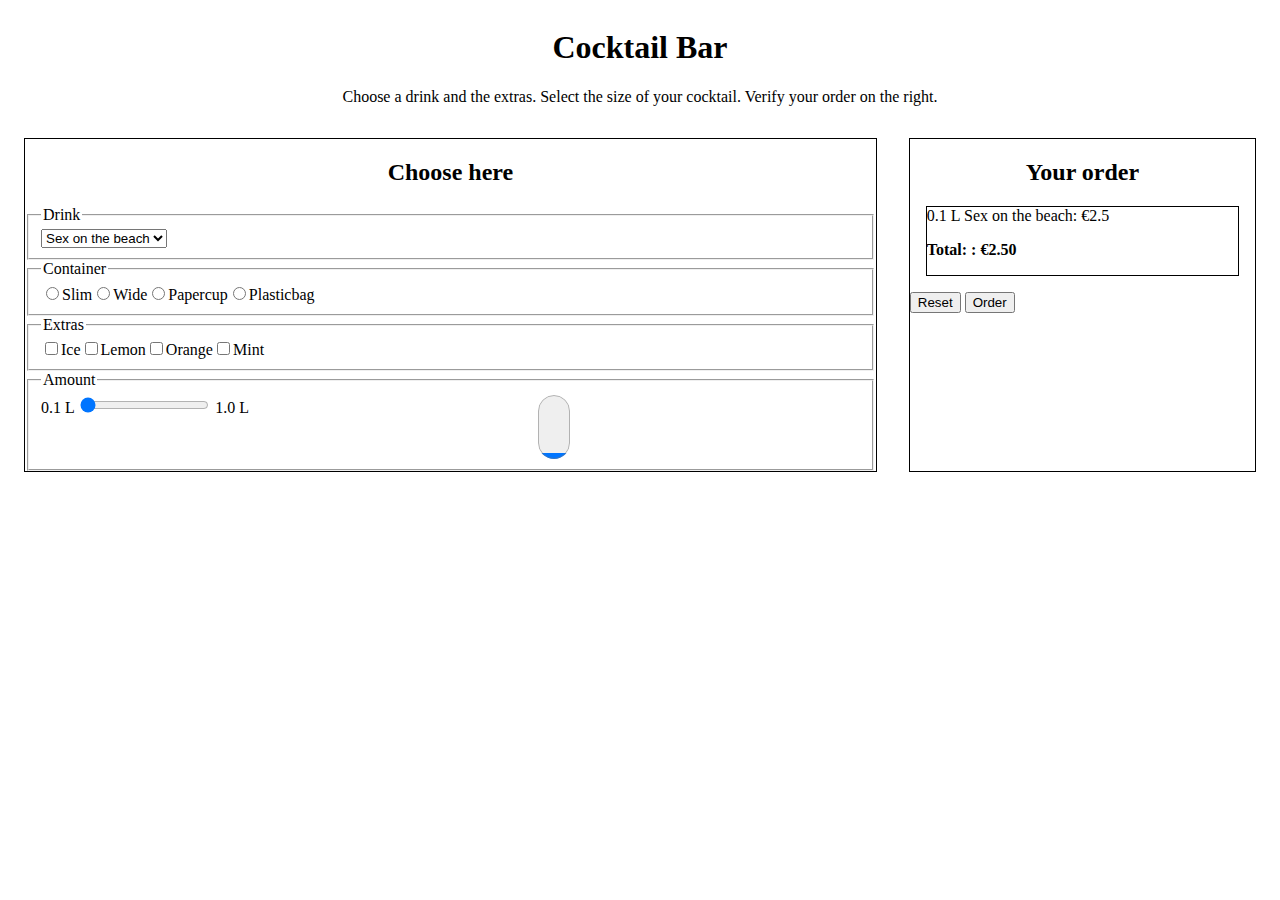
<file: L06/index.html>
<!DOCTYPE html>
<html lang="en">

<head>
	<meta charset="utf-8" />
	<title>CocktailBar</title>
	<link rel="stylesheet" href="CocktailBar.css" type="text/css" media="screen" />

	<script src="GenerateContent.js" type="text/javascript" charset="utf-8"></script>
	<script src="CocktailBar.js" type="text/javascript" charset="utf-8"></script>
</head>

<body>
	<header>
		<h1>Cocktail Bar</h1>
		<p>Choose a drink and the extras. Select the size of your cocktail. Verify your order on the right.</p>
	</header>

	<form id="orderForm" method="GET">
		<div>
			<h2>Choose here</h2>
			<fieldset id="Drink">
				<legend>Drink</legend>
			</fieldset>
			<fieldset id="Container">
				<legend>Container</legend>
			</fieldset>
			<fieldset id="Extras">
				<legend>Extras</legend>
			</fieldset>
			<fieldset>
				<legend>Amount</legend>
				<span id="slider">
					<span>
						0.1 L
						<input type="range" name="Amount" id="amount" min="0.1" max="1.0" step="0.1" value="0.1">
						1.0 L
					</span>
					<progress max="1.0" value="0.1" />
				</span>
			</fieldset>
		</div>
	</form>

	<div>
		<h2>Your order</h2>
		<div id="order">
			...
		</div>
		<button type="reset" form="orderForm">Reset</button>
		<button type="button" form="orderForm">Order</button>
	</div>

</body>

</html>
</file>
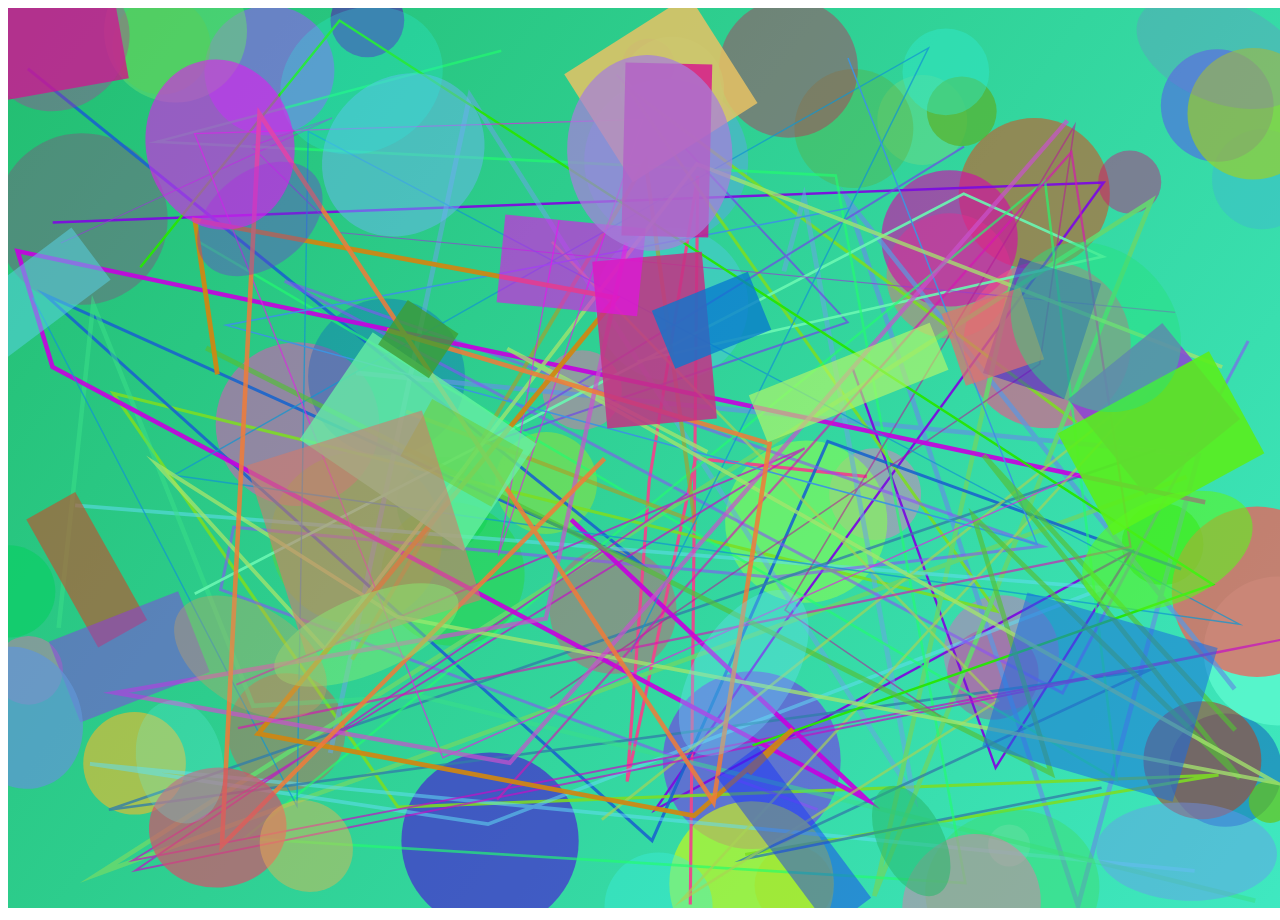
<file: L08 Canvas/index.html>
<!DOCTYPE html>
<html lang="en">
<head>
    <meta charset="UTF-8">
    <meta name="viewport" content="width=device-width, initial-scale=1.0">
    <title>Generative Kunst</title>
</head>
<body>
    <canvas width=800 height=600 ></canvas>
    <script src="Canvas.js"></script>
</body>
</html>
</file>
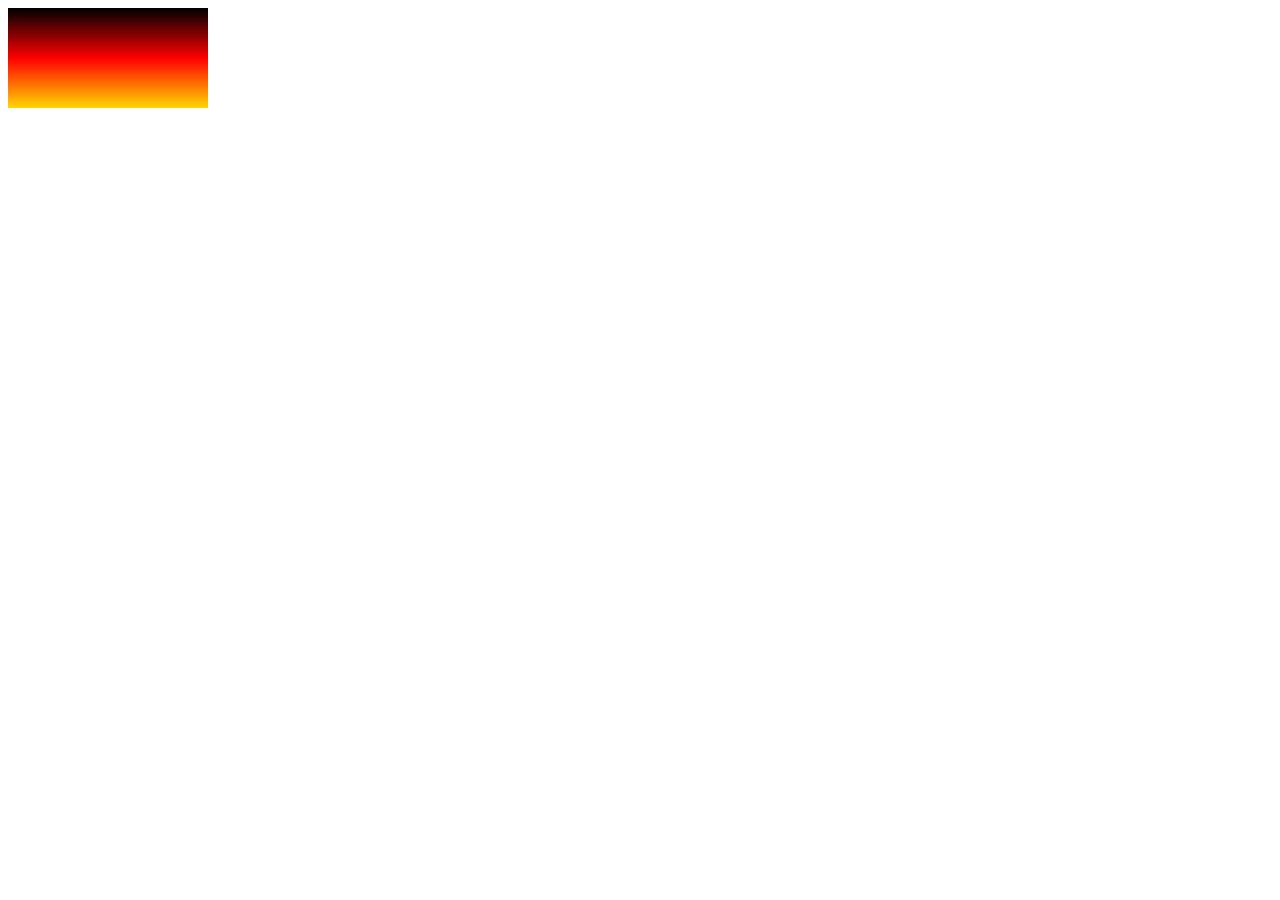
<file: L8/index.html>
<!DOCTYPE html>
<html lang="en">
<head>
    <meta charset="UTF-8">
    <meta name="viewport" content="width=device-width, initial-scale=1.0">
    <title>Übung</title>
    <script src="index.js"></script>
</head>
<body>
    <canvas width="300" height="200"></canvas>
</body>
</html>
</file>
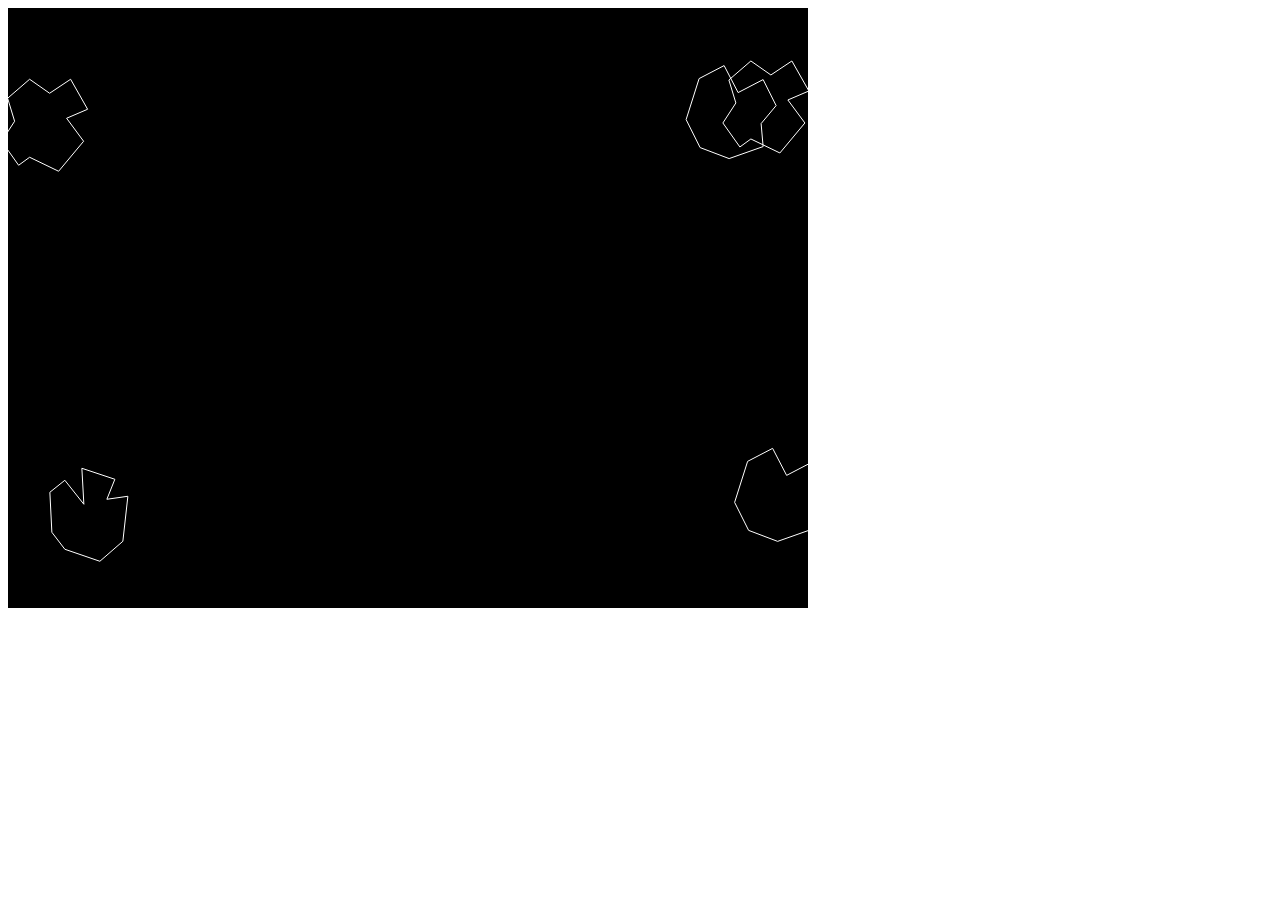
<file: L9.2/index.html>
<!DOCTYPE html>
<html lang="en">
<head>
    <meta charset="UTF-8">
    <meta name="viewport" content="width=device-width, initial-scale=1.0">
    <title>Document</title>
    <script src="Asteroiden.js"></script>
    <script src="Main.js"></script>
    <script src="Paths.js"></script>
    <script src="Vector.js"></script>
</head>
<body>
    
    <canvas width=800 height=600></canvas>

</body>
</html>
</file>
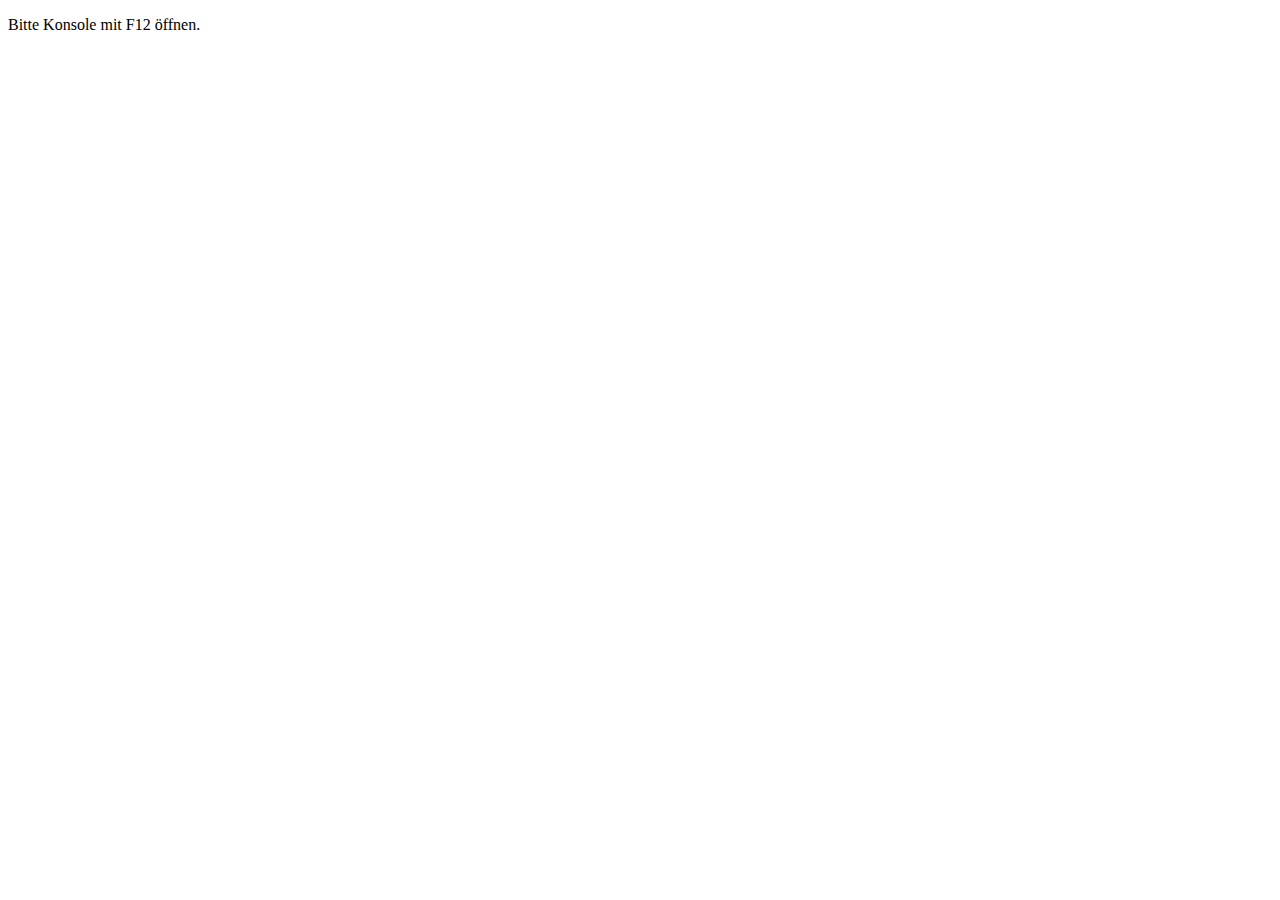
<file: A01_RandomPoem/Poem.html>
<!DOCTYPE html>
<html lang="en">
<head>
    <meta charset="UTF-8">
    <meta name="viewport" content="width=device-width, initial-scale=1.0">
    <title>Poem</title>
</head>
<body>
    <p>
        Bitte Konsole mit F12 öffnen.
    </p>
</body>
</html>
</file>
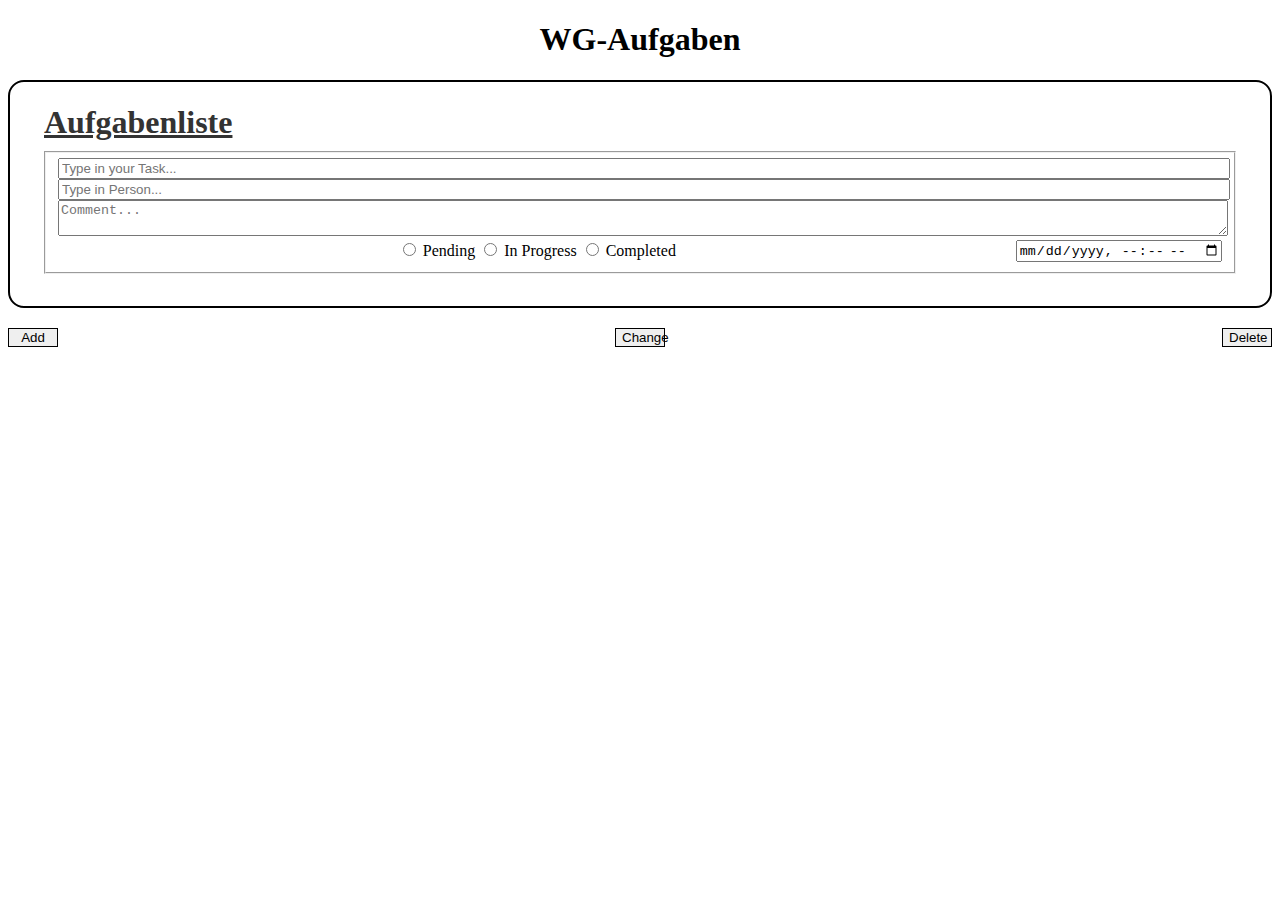
<file: A03_/WG-Aufgabenliste.html>
<!DOCTYPE html>
<html lang="en">
    <head>
        <meta charset="UTF-8">
        <meta name="viewport" content="width=device-width, initial-scale=1.0">
        <title>Aufgabenliste</title>
        <link rel="stylesheet" href="Listestyle.css">
        <script src="DataStructure.js"></script>
    </head>
    <body>
        <h1>WG-Aufgaben</h1>
            <div id="Liste">
                <legend id="Aufgabenliste">Aufgabenliste</legend>
                <fieldset>
                    <input type="text" name="task" class="info" placeholder="Type in your Task..."> <br>
                    <input type="text" name="task" class="info" placeholder="Type in Person..."> <br>
                    <textarea name="comment" class="info" placeholder="Comment..."></textarea>
                    <input type="radio" name="Progress" id="status" value="Pending"/>
                    <label for="pending">Pending</label>
                    <input type="radio" name="Progress" id="status" value="Workingon"/>
                    <label for="workingon">In Progress</label>
                    <input type="radio" name="Progress" id="status" value="completed"/>
                    <label for="finished">Completed</label>
                    <input class="Deadline" type="datetime-local"></input>
                </fieldset>
            </div>
        <button id="addtask">Add</button>
        <button id="changetask">Change</button>
        <button id="deletetask">Delete</button>
    </body>
</html>
</file>
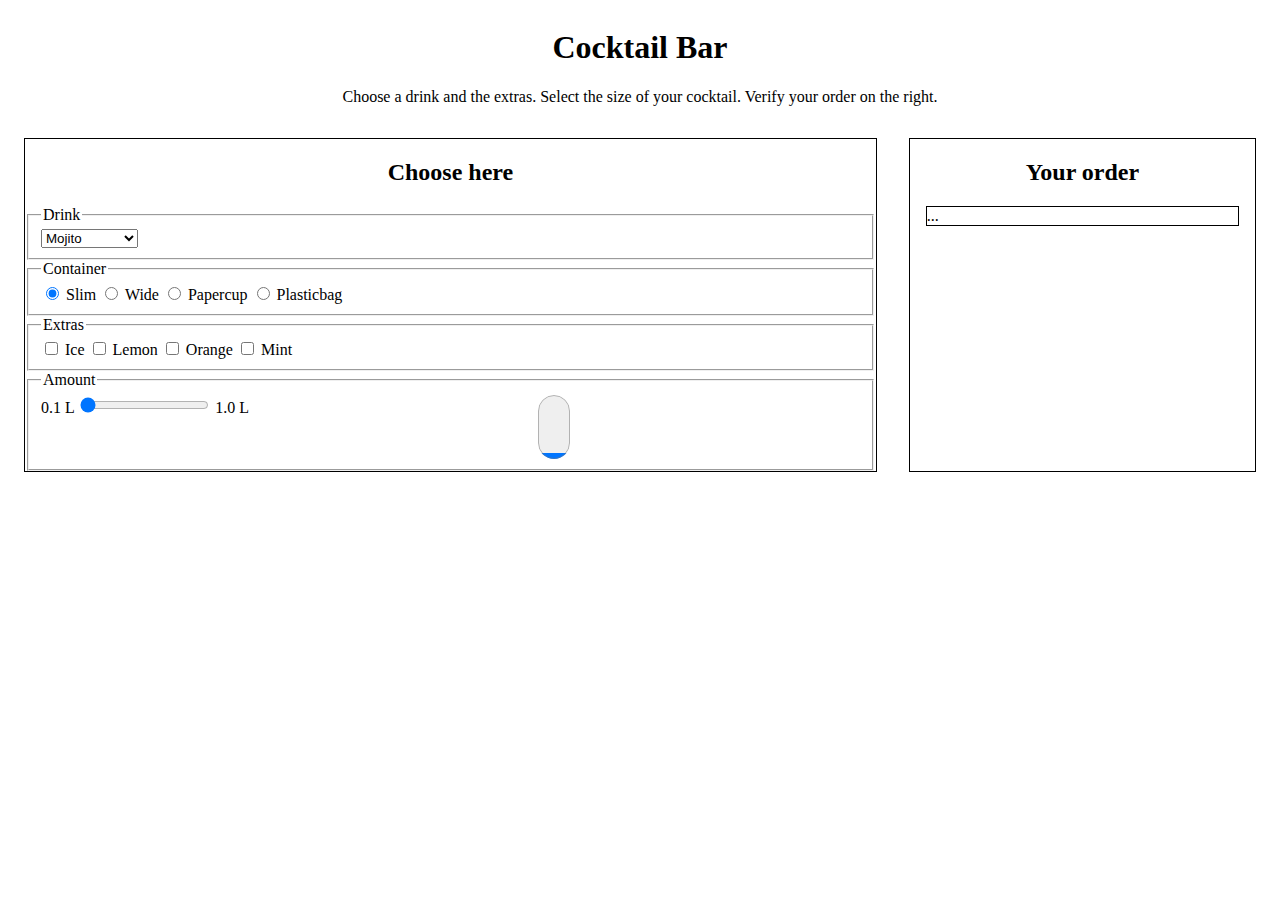
<file: A03_FromElements/Cocktailbar.html>
<!DOCTYPE html>
<html lang="en">

<head>
	<meta charset="utf-8" />
	<title>CocktailBar</title>
	<link rel="stylesheet" href="Cocktailstyle.css" type="text/css" media="screen" />
	<script src="CocktailBar.js" type="text/javascript" charset="utf-8"></script>
</head>

<body>
	<header>
		<h1>Cocktail Bar</h1>
		<p>Choose a drink and the extras. Select the size of your cocktail. Verify your order on the right.</p>
	</header>

	<form>
		<div id="form">
			<h2>Choose here</h2>
			<fieldset>
				<legend>Drink</legend>
				<select name="Drink" id="drink">
					<option value="Mojito" price="25">Mojito</option>
					<option value="Caipirinha" price="30">Caipirinha</option>
					<option value="Bloody Mary" price="21">Bloody Mary</option>
				</select>
			</fieldset>
			<fieldset>
				<legend>Container</legend>
				<input type="radio" name="Container" id="slim" value="Slim" price="3.50" checked />
				<label for="slim">Slim</label>
				<input type="radio" name="Container" id="wide" value="Wide" price="4.00" />
				<label for="wide">Wide</label>
				<input type="radio" name="Container" id="paper" value="Papercup" price="0.20" />
				<label for="paper">Papercup</label>
				<input type="radio" name="Container" id="plastic" value="Plasticbag" price="0.05" />
				<label for="plastic">Plasticbag</label>
			</fieldset>
			<fieldset>
				<legend>Extras</legend>
				<input type="checkbox" name="Extra" id="ice" value="Ice" price="0.50">
				<label for="ice">Ice</label>
				<input type="checkbox" name="Extra" id="lemon" value="Lemon" price="0.20">
				<label for="lemon">Lemon</label>
				<input type="checkbox" name="Extra" id="orange" value="Orange" price="0.15">
				<label for="orange">Orange</label>
				<input type="checkbox" name="Extra" id="mint" value="Mint" price="0.30">
				<label for="mint">Mint</label>
			</fieldset>
			<fieldset>
				<legend>Amount</legend>
				<span id="slider">
					<span>
						0.1 L
						<input type="range" name="Amount" id="amount" min="0.1" max="1.0" step="0.1" value="0.1">
						1.0 L
					</span>
					<progress max="1.0" value="0.1" />
				</span>
			</fieldset>
		</div>
	</form>
	
	<div>
		<h2>Your order</h2>
		<div id="order">
			...
		</div>
	</div>

</body>

</html>
</file>
<file: L06/CocktailBar.css>
body {
	display: grid;
	grid-template-columns: 70% auto;
	grid-template-rows: auto auto
}

header {
	grid-column: span 2;
	text-align: center;
}

div {
	border: thin solid black;
	margin: 1em;
}
h2 {
	text-align: center;
}

progress {
	height:4em;
	width: 4em;
	transform: rotate(-90deg);
}

#slider {
	display: grid;
	grid-template-columns: auto auto;
}
</file>
<file: A03_/Listestyle.css>
body{
    position: relative;
    text-align: center;
}

.info{
    margin-right: 100%;
    width: 100%;
}

#Liste{
    box-sizing: border-box;
    background-color: white;
    border:  2px solid black;
    border-radius: 1em 1em 1em 1em;
    margin:  20px auto;
    padding: 2em;
}

#Aufgabenliste{
    font-size: 2em;
    color: #333;
    margin-bottom: 10px;
    text-align: left;
    text-decoration: underline;
    font-weight: bold;
    margin-top: -10px; /* Moves the legend up */
}

.date{
    text-align: left;
}

.Deadline{
    float: right;
}

#addtask{
    float: left;
    width: 50px;
    border: 1px solid black;
}
    
#changetask{
    float: center;
    width: 50px;
    border: 1px solid black;
}

#deletetask{
    float: right;
    width: 50px;
    border: 1px solid black;
}
</file>
<file: A03_FromElements/Cocktailstyle.css>
body {
	display: grid;
	grid-template-columns: 70% auto;
	grid-template-rows: auto auto
}

header {
	grid-column: span 2;
	text-align: center;
}

div {
	border: thin solid black;
	margin: 1em;
}
h2 {
	text-align: center;
}

progress {
	height:4em;
	width: 4em;
	transform: rotate(-90deg);
}

#slider {
	display: grid;
	grid-template-columns: auto auto;
}
</file>
